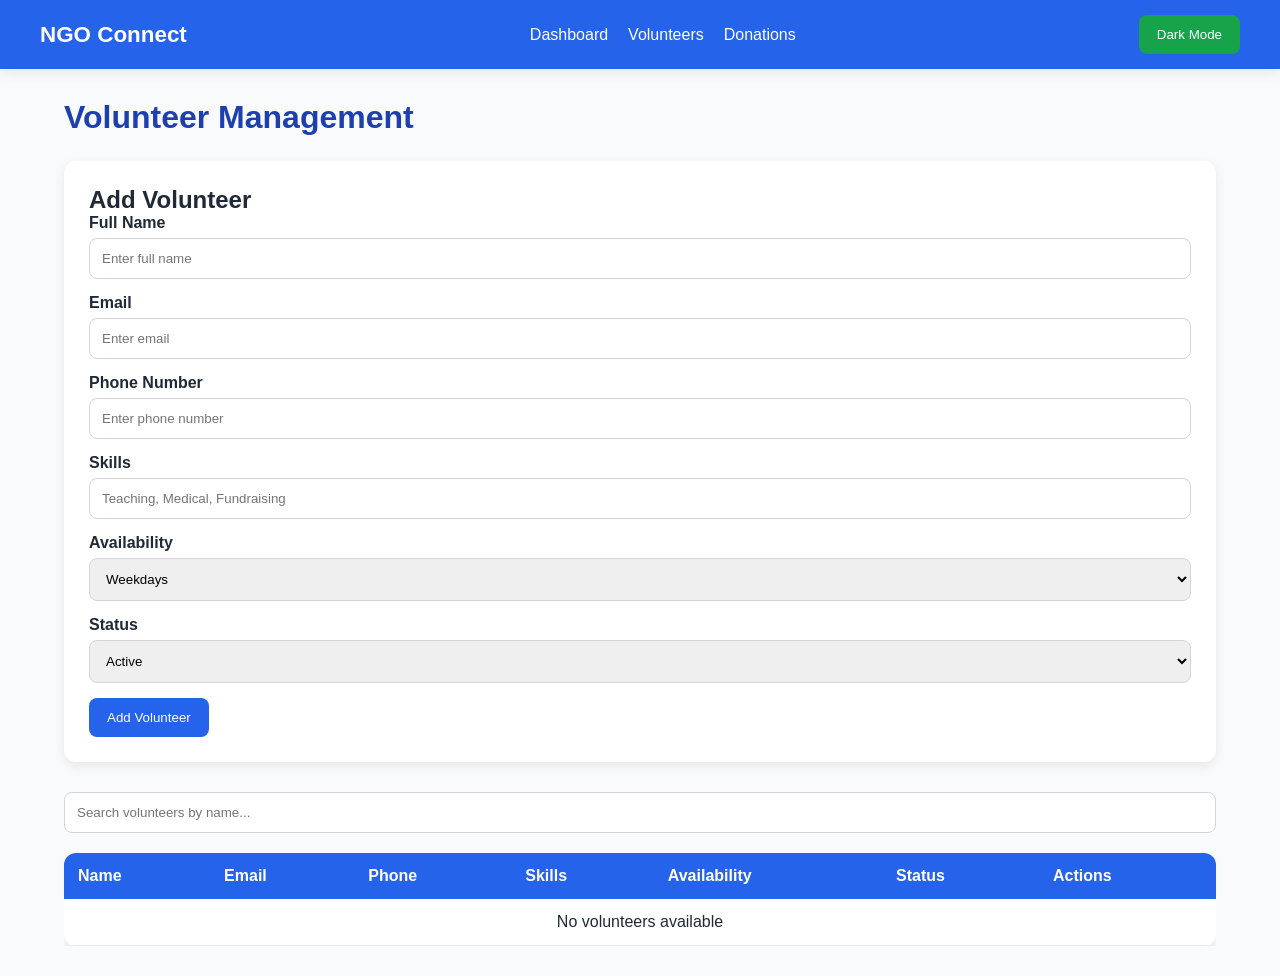
<file: volunteers.html>
<!DOCTYPE html>
<html lang="en">
<head>
    <meta charset="UTF-8">
    <meta name="viewport" content="width=device-width, initial-scale=1.0">
    <title>NGO Connect | Volunteers</title>
    <link rel="stylesheet" href="css/style.css">
</head>
<body>

    <nav class="navbar">

        <div class="logo">
            NGO Connect
        </div>

        <ul class="nav-links">
            <li><a href="index.html">Dashboard</a></li>
            <li><a href="volunteers.html">Volunteers</a></li>
            <li><a href="donations.html ">Donations</a></li>
        </ul>

        <button id="themeBtn" class="btn btn-success">
            Dark Mode
        </button>

    </nav>

    <div class="container">

        <h1 class="page-title">
            Volunteer Management
        </h1>

        <!-- Volunteer Form -->

        <section class="form-section">

            <h2>Add Volunteer</h2>

            <form id="volunteerForm">

                <div class="form-group">
                    <label>Full Name</label>
                    <input
                        type="text"
                        id="volunteerName"
                        placeholder="Enter full name"
                        required>
                </div>

                <div class="form-group">
                    <label>Email</label>
                    <input
                        type="email"
                        id="volunteerEmail"
                        placeholder="Enter email"
                        required>
                </div>

                <div class="form-group">
                    <label>Phone Number</label>
                    <input
                        type="tel"
                        id="volunteerPhone"
                        placeholder="Enter phone number"
                        required>
                </div>

                <div class="form-group">
                    <label>Skills</label>
                    <input
                        type="text"
                        id="volunteerSkills"
                        placeholder="Teaching, Medical, Fundraising">
                </div>

                <div class="form-group">
                    <label>Availability</label>
                    <select id="volunteerAvailability">
                        <option value="Weekdays">Weekdays</option>
                        <option value="Weekends">Weekends</option>
                        <option value="Full Time">Full Time</option>
                    </select>
                </div>

                <div class="form-group">
                    <label>Status</label>
                    <select id="volunteerStatus">
                        <option value="Active">Active</option>
                        <option value="Inactive">Inactive</option>
                        <option value="On Leave">On Leave</option>
                    </select>
                </div>

                <button
                    type="submit"
                    class="btn btn-primary">
                    Add Volunteer
                </button>

            </form>

        </section>

        <!-- Search -->

        <div class="search-box">

            <input
                type="text"
                id="searchVolunteer"
                placeholder="Search volunteers by name...">

        </div>

        <!-- Volunteers Table -->

        <div class="table-container">

            <table>

                <thead>

                    <tr>
                        <th>Name</th>
                        <th>Email</th>
                        <th>Phone</th>
                        <th>Skills</th>
                        <th>Availability</th>
                        <th>Status</th>
                        <th>Actions</th>
                    </tr>

                </thead>

                <tbody id="volunteerTableBody">

                    <tr>
                        <td colspan="7" style="text-align:center;">
                            No volunteers added yet
                        </td>
                    </tr>

                </tbody>

            </table>

        </div>

    </div>

    <script src="js/App.js"></script>
    <script src="js/voluntrees.js"></script>

</body>
</html>
</file>
<file: css/style.css>
/* GLOBAL STYLES */

* {
  margin: 0;
  padding: 0;
  box-sizing: border-box;
  font-family: "Segoe UI", sans-serif;
}

:root {
  --primary: #2563eb;
  --secondary: #1e40af;
  --success: #16a34a;
  --danger: #dc2626;
  --warning: #f59e0b;
  --light: #f8fafc;
  --dark: #1f2937;
  --white: #ffffff;
  --shadow: 0 4px 12px rgba(0, 0, 0, 0.08);
}

body {
  background: var(--light);
  color: var(--dark);
  min-height: 100vh;
}


   /* NAVBAR */


.navbar {
  background: var(--primary);
  color: white;
  padding: 15px 40px;
  display: flex;
  justify-content: space-between;
  align-items: center;
  box-shadow: var(--shadow);
}

.logo {
  font-size: 1.4rem;
  font-weight: bold;
}

.nav-links {
  display: flex;
  list-style: none;
  gap: 20px;
}

.nav-links a {
  color: white;
  text-decoration: none;
  transition: 0.3s;
}

.nav-links a:hover {
  color: #dbeafe;
}


   /* PAGE WRAPPER */


.container {
  width: 90%;
  max-width: 1200px;
  margin: auto;
  padding: 30px 0;
}


   /* PAGE TITLE */


.page-title {
  margin-bottom: 25px;
  color: var(--secondary);
}


   /* DASHBOARD CARDS */


.dashboard-grid {
  display: grid;
  grid-template-columns: repeat(auto-fit, minmax(250px, 1fr));
  gap: 20px;
}

.card {
  background: white;
  padding: 25px;
  border-radius: 12px;
  box-shadow: var(--shadow);
}

.card h3 {
  margin-bottom: 10px;
  color: var(--secondary);
}

.card p {
  font-size: 2rem;
  font-weight: bold;
}


   /* FORMS */


.form-section {
  background: white;
  padding: 25px;
  border-radius: 12px;
  box-shadow: var(--shadow);
  margin-bottom: 30px;
}

.form-group {
  margin-bottom: 15px;
}

label {
  display: block;
  margin-bottom: 6px;
  font-weight: 600;
}

input,
select {
  width: 100%;
  padding: 12px;
  border: 1px solid #d1d5db;
  border-radius: 8px;
}

input:focus,
select:focus {
  outline: none;
  border-color: var(--primary);
}


   /* BUTTONS */


.btn {
  border: none;
  cursor: pointer;
  padding: 12px 18px;
  border-radius: 8px;
  color: white;
  transition: 0.3s;
}

.btn-primary {
  background: var(--primary);
}

.btn-primary:hover {
  background: var(--secondary);
}

.btn-danger {
  background: var(--danger);
}

.btn-danger:hover {
  opacity: 0.9;
}

.btn-success {
  background: var(--success);
}

.btn-success:hover {
  opacity: 0.9;
}


   /* SEARCH */

.search-box {
  margin-bottom: 20px;
}

.search-box input {
  padding: 12px;
}


   /* TABLES */


.table-container {
  overflow-x: auto;
}

table {
  width: 100%;
  background: white;
  border-collapse: collapse;
  box-shadow: var(--shadow);
  border-radius: 12px;
  overflow: hidden;
}

table th {
  background: var(--primary);
  color: white;
  padding: 14px;
  text-align: left;
}

table td {
  padding: 14px;
  border-bottom: 1px solid #e5e7eb;
}

table tr:hover {
  background: #f8fafc;
}


   /* STATUS BADGES */

.status {
  padding: 6px 12px;
  border-radius: 20px;
  color: white;
  font-size: 0.85rem;
}

.active {
  background: var(--success);
}

.inactive {
  background: var(--danger);
}

.leave {
  background: var(--warning);
}


   /* COUNTRY CARD */

.country-card {
  margin-top: 20px;
  background: white;
  padding: 20px;
  border-radius: 12px;
  box-shadow: var(--shadow);
}

.country-card img {
  width: 100px;
  margin-bottom: 10px;
}

   /* PROGRESS BAR */

.progress-container {
  margin-top: 20px;
}

.progress-bar {
  width: 100%;
  background: #dbeafe;
  border-radius: 20px;
  overflow: hidden;
  height: 25px;
}

.progress-fill {
  height: 100%;
  width: 0%;
  background: var(--success);
  transition: 0.5s;
}


    /* RECENT ACTIVITY  */

.activity-list {
  margin-top: 20px;
  list-style: none;
}

.activity-list li {
  background: white;
  padding: 12px;
  margin-bottom: 10px;
  border-radius: 8px;
  box-shadow: var(--shadow);
}


   /* DARK MODE */

.dark-mode {
  background: #111827;
  color: white;
}

.dark-mode .card,
.dark-mode .form-section,
.dark-mode table,
.dark-mode .country-card {
  background: #1f2937;
  color: white;
}

.dark-mode input,
.dark-mode select {
  background: #374151;
  color: white;
  border-color: #4b5563;
}


   /* RESPONSIVE */


@media (max-width: 768px) {
  .navbar {
    flex-direction: column;
    gap: 15px;
  }

  .nav-links {
    flex-wrap: wrap;
    justify-content: center;
  }

  .container {
    width: 95%;
  }

  .card p {
    font-size: 1.5rem;
  }
}
</file>
